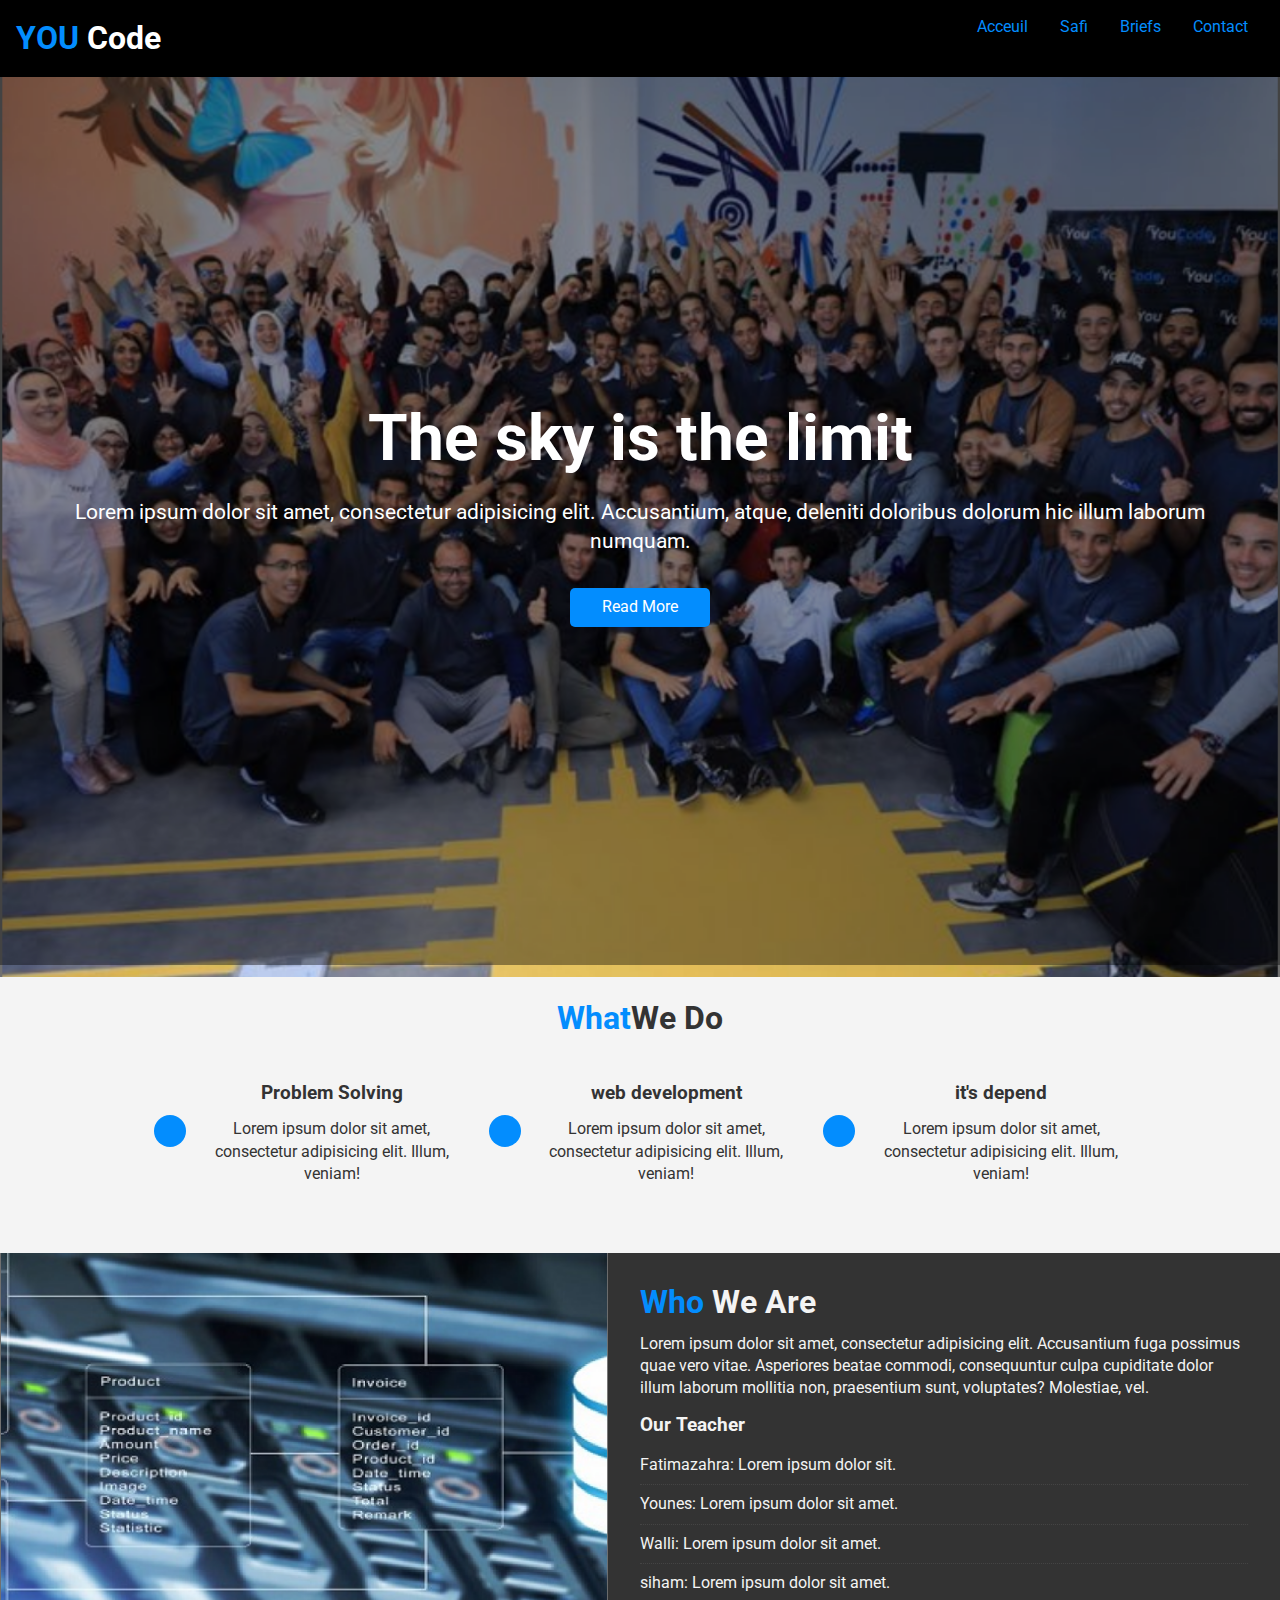
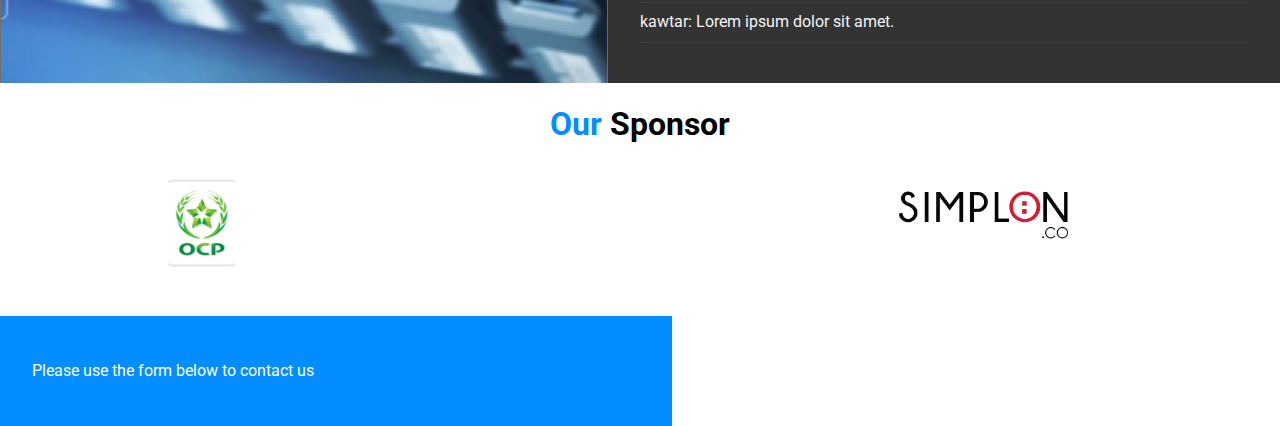
<file: brief2/templates/index.html>
<!DOCTYPE html>
<html lang="en">
  <head>
   <meta charset="UTF-8">
    <meta name="viewport" content="width=device-width, initial-scale=1.0">
    <meta http-equiv="X-UA-Compatible" content="ie=edge">
    <link rel="stylesheet" href="https://use.fontawesome.com/releases/v5.6.1/css/all.css" integrity="sha384-gfdkjb5BdAXd+lj+gudLWI+BXq4IuLW5IT+brZEZsLFm++aCMlF1V92rMkPaX4PP" crossorigin="anonymous">
    <link rel="stylesheet" media="sreen and (max-width: 768px)"
          href="css/mobile.css">
    <link rel="stylesheet" media="screen and (min-width: 1100px)"
          href="css/widescreen.css">
    <link rel="stylesheet" href="css/style1.css">
    <title>Youcode</title>

  </head>
  <body>
    <nav id="navbar">

      <h1 class="logo">
        <span class="text-primary">
            <i class="fas fa-book-open"></i> YOU
        </span>Code
      </h1>

      <ul>
        <li> <a href="#Acceuil">Acceuil</a></li>
        <li> <a href="#Safi">Safi</a></li>
        <li> <a href="#Briefs">Briefs</a></li>
        <li> <a href="#Contact">Contact</a></li>
      </ul>

    </nav>
    <!-- Header: Showcase -->
    <header id="showcase">
      <div class="showcase-content">
        <h1 class="l-heading">
          The sky is the limit
        </h1>
        <p class="lead">
          Lorem ipsum dolor sit amet, consectetur adipisicing
          elit. Accusantium, atque, deleniti doloribus dolorum
          hic illum laborum numquam.
        </p>
        <a href="#Safi" class="btn">Read More</a>
      </div>
    </header>
    <!-- Section: Safi we do -->
      <section id="what" class="bg-light py-1">
        <div class="container">
          <h2 class="m-heading text-center"><span class="text-primary">
            What</span>We Do</h2>

          <div class="items">

            <div class="item">
              <i class="fas fa-university fa-2x"></i>
              <div>
                <h3>Problem Solving</h3>
                <p>Lorem ipsum dolor sit amet, consectetur adipisicing elit.
                  Illum, veniam!</p>
              </div>
            </div>

            <div class="item">
                <i class="fas fa-book-reader fa-2x"></i>
              <div>
                <h3>web development</h3>
                <p>Lorem ipsum dolor sit amet, consectetur adipisicing elit.
                  Illum, veniam!</p>
              </div>
            </div>

            <div class="item">
                <i class="fas fa-pencil-alt fa-2x"></i>
              <div>
                <h3>it's depend</h3>
                <p>Lorem ipsum dolor sit amet, consectetur adipisicing elit.
                  Illum, veniam!</p>
              </div>
            </div>
          </div>
        </div>
      </section>

      <!-- Section: Who We Are -->
      <section id="who">
        <div class="who-img"></div>
        <div class="who-text bg-dark p-2">
          <h2 class="m-heading"><span class="text-primary">Who
          </span>We Are</h2>
          <p>Lorem ipsum dolor sit amet, consectetur adipisicing elit.
            Accusantium fuga possimus quae vero vitae. Asperiores beatae
            commodi, consequuntur culpa cupiditate dolor illum laborum
            mollitia non, praesentium sunt, voluptates? Molestiae, vel.
          </p>
          <h3>Our Teacher</h3>
            <ul class="list">
              <li>Fatimazahra: Lorem ipsum dolor sit.</li>
              <li>Younes: Lorem ipsum dolor sit amet.</li>
              <li>Walli: Lorem ipsum dolor sit amet.</li>
              <li>siham: Lorem ipsum dolor sit amet.</li>
              <li>kawtar: Lorem ipsum dolor sit amet.</li>
            </ul>
        </div>
      </section>

      <section id="clients" class="py-1">
        <div class="container">
          <h2 class="m-heading text-center">
            <span class="text-primary">Our</span>
            Sponsor
          </h2>
          <div class="items p-1">
            <div><img src="./img/ocp.png" alt="Ocp"></div>
            <div><img src="./img/logo-simplon.png" alt="Simplon" ></div>
          </div>
        </div>
      </section>

      <section id="contact">
        <div class="contact-form bg-primary p-2">
          <h2 class="m-heading"></h2>
          <p>Please use the form below to contact us</p>
          <form>
            <div class="form-group"></div>
          </form>

        </div>
        <div class="map">

        </div>
      </section>

  </body>
</html>
</file>
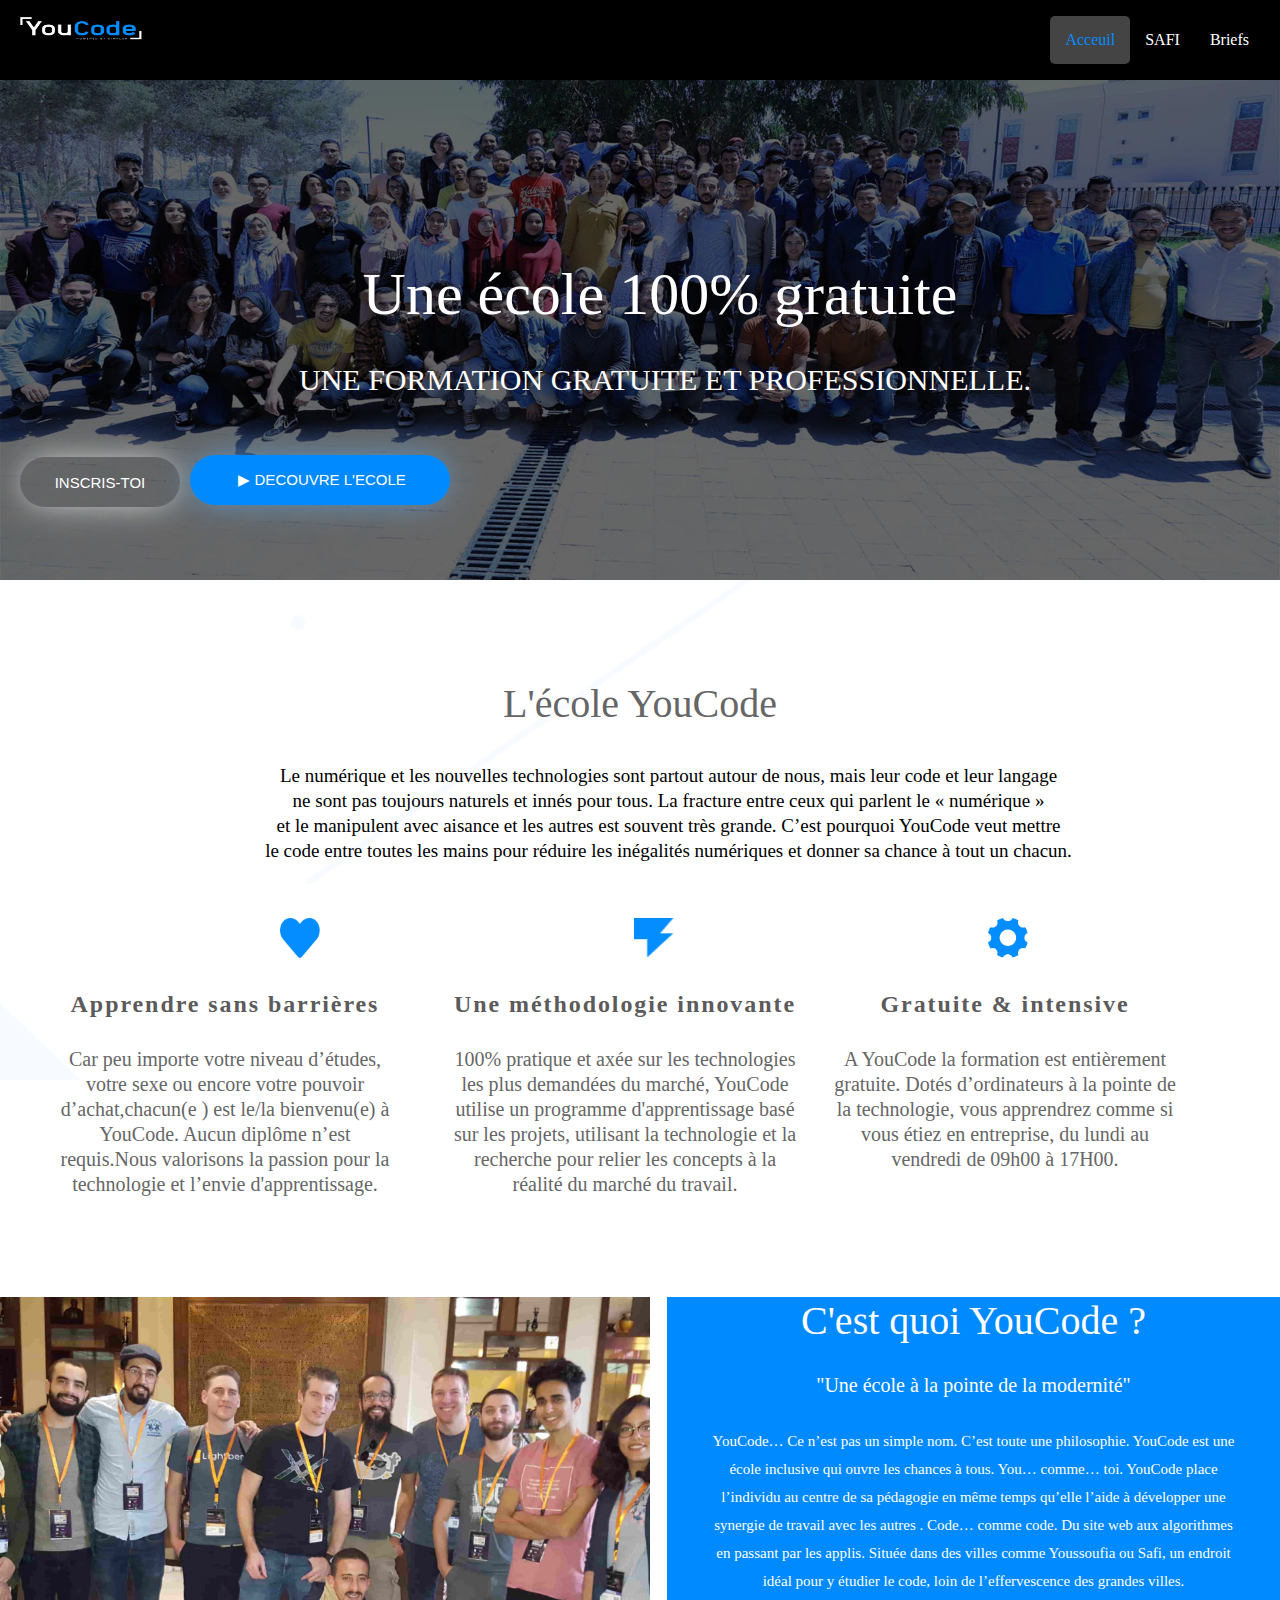
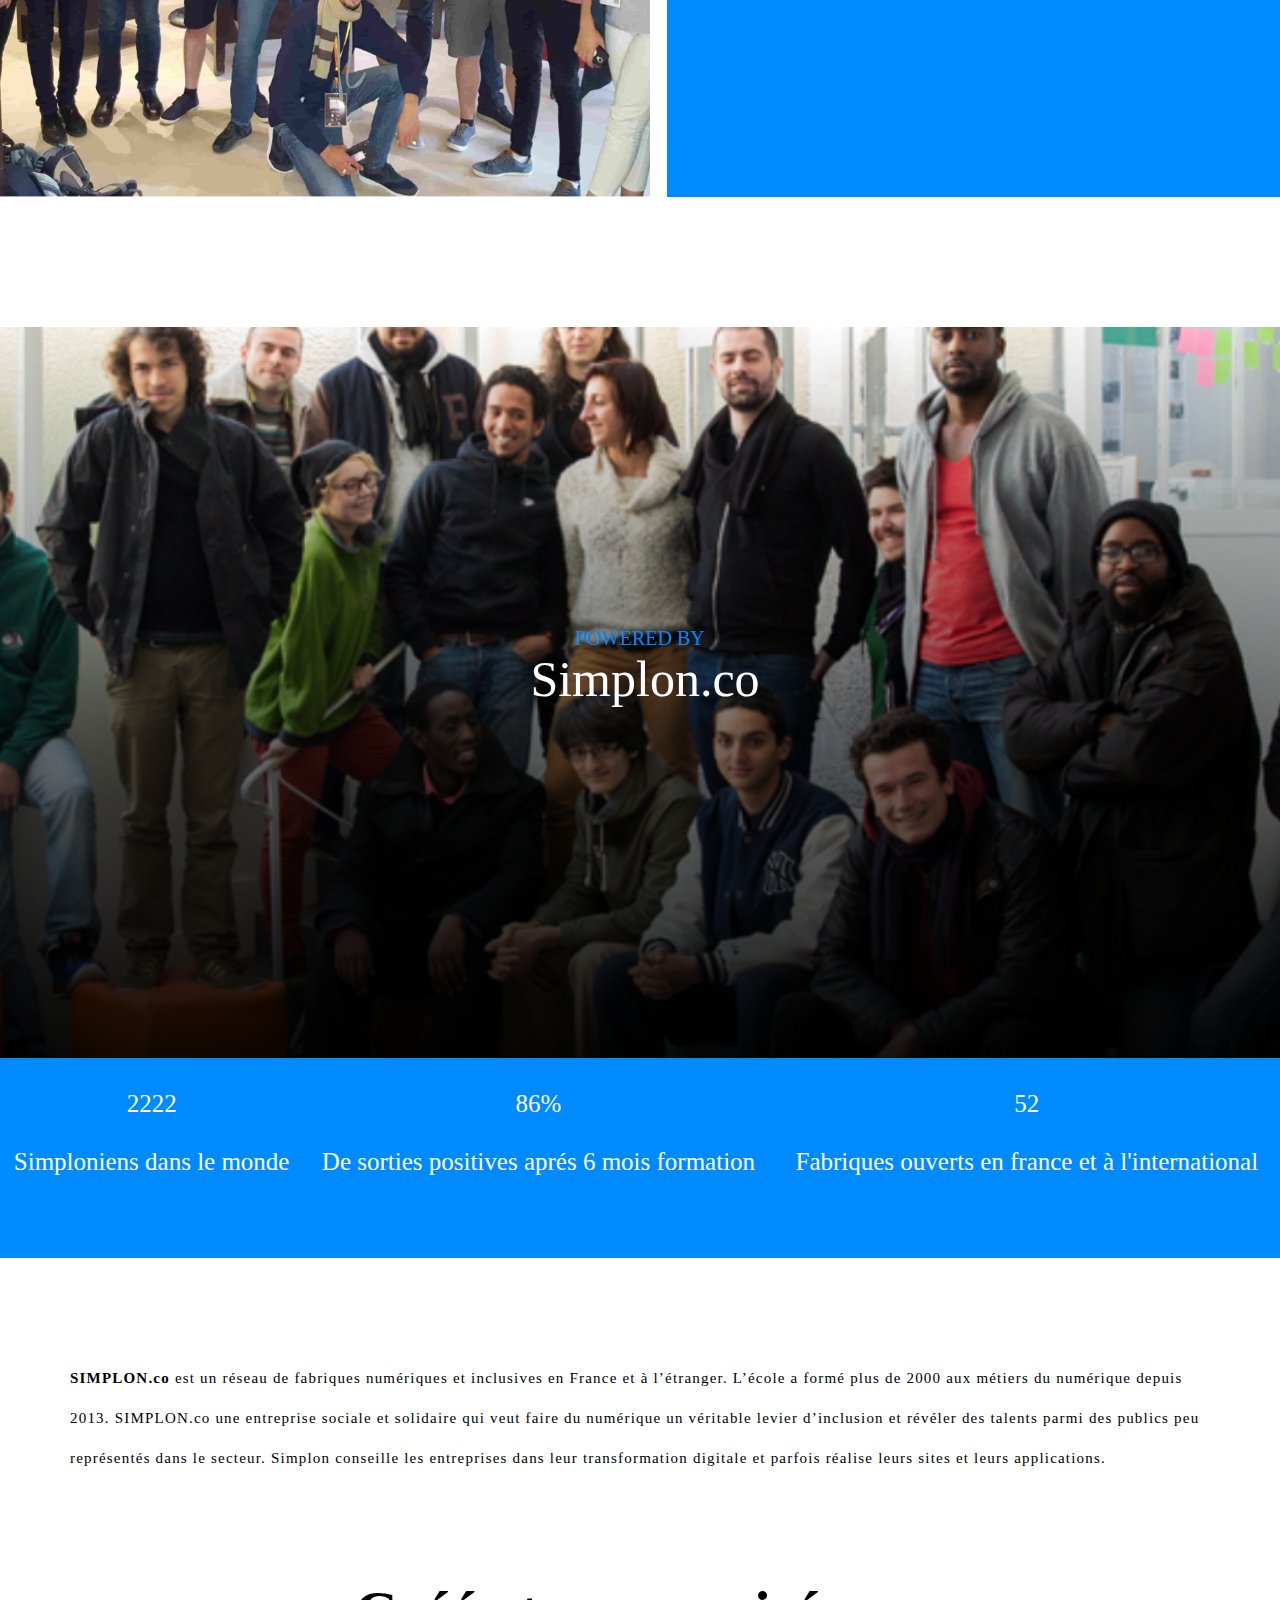
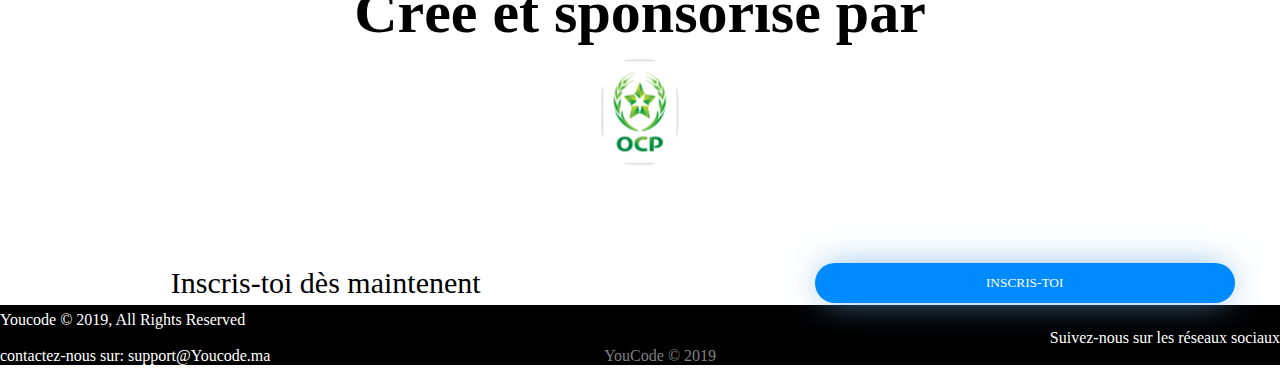
<file: brief2/templates/Acceuil.html>
<!DOCTYPE html>
<html>
    <head>
        <meta charset="UTF-8">
        <link rel="stylesheet" href="https://use.fontawesome.com/releases/v5.6.1/css/all.css" integrity="sha384-gfdkjb5BdAXd+lj+gudLWI+BXq4IuLW5IT+brZEZsLFm++aCMlF1V92rMkPaX4PP" crossorigin="anonymous">
        <link rel="stylesheet" href="style_acc.css">
        <title> Accueil </title>
    </head>
    <body>
        <div class="header"> 
            <!-- Navbar -->
            <nav id="navbar">
              <img src="img/white.png" width="130" height="24">
              <ul>
                <li><a class="current" href="Acceuil.html">Acceuil</a> </li>
                <li><a href="safi.html">SAFI</a> </li>
                <li><a href="briefs.html">Briefs</a> </li>
              </ul>
            </nav>
        <div>
            <p id="para1">Une école 100% gratuite</p>
            <p id="para2">UNE FORMATION GRATUITE ET PROFESSIONNELLE.</p>
        </div>
        <div >
            <input type="Button"  id= "btn1" value="INSCRIS-TOI">
        </div>
        <div>
            <input type="Button"  id="btn2" value=" ▶ DECOUVRE L'ECOLE">
        </div>
        </div>
        <div>
            <p id="titre1">L'école YouCode</p> 
        </div>
        <br><br>
        <pre>
            Le numérique et les nouvelles technologies sont partout autour de nous, mais leur code et leur langage
            ne sont pas toujours naturels et innés pour tous. La fracture entre ceux qui parlent le « numérique »
            et le manipulent avec aisance et les autres est souvent très grande. C’est pourquoi YouCode veut mettre
            le code entre toutes les mains pour réduire les inégalités numériques et donner sa chance à tout un chacun.
        </pre>
        <div class="icons">         
            <img src="icon_coeur.png" alt="icon" height="40px" width="40px" class="icon" >
            <img src="icon_energie.png" alt="icon" height="40px" width="40px" class="icon" >
            <img src="icon_prop.png" alt="icon" height="40px" width="40px">
        </div>

        <div class="parag">
            <div class="parag1"><h4>  Apprendre sans barrières</h4> 
                <p>  Car peu importe votre niveau d’études, votre
                    sexe ou encore votre pouvoir d’achat,chacun(e ) est le/la bienvenu(e) à YouCode. 
                    Aucun diplôme n’est requis.Nous valorisons la passion pour la technologie et l’envie
                    d'apprentissage.
                </p>
            </div>
            <div class="parag2"> <h4>  Une méthodologie innovante</h4> 
                <p>  100% pratique et axée sur les technologies les plus demandées du marché, 
                    YouCode utilise un programme d'apprentissage basé sur les projets, 
                    utilisant la technologie et la recherche pour relier les concepts à la réalité du marché du travail.
                </p>
            </div>
            <div class="parag3"><h4>  Gratuite & intensive</h4> 
               <p>A YouCode la formation est entièrement gratuite. Dotés d’ordinateurs à la pointe de la technologie,
                   vous apprendrez comme si vous étiez en entreprise, du lundi au vendredi de 09h00 à 17H00.
               </p>
            </div>
        </div>
        <div>
            <img src="imgYou.png" alt="back" width="650px" height="500px" class="imageleft">
        </div>
        <div class="paragright">
            <div class="titre1"> C'est quoi YouCode ?</div>
            <div class="titre2"> "Une école à la pointe de la modernité"</div>
            <p class="parag4"> YouCode… Ce n’est pas un simple nom. C’est toute une philosophie. YouCode est une école
                inclusive qui ouvre les chances à tous. You… comme… toi. YouCode place l’individu au centre de sa
                pédagogie en même temps qu’elle l’aide à développer une synergie de travail avec les autres . Code…
                comme code. Du site web aux algorithmes en passant par les applis. Située dans des villes comme
                Youssoufia ou Safi, un endroit idéal pour y étudier le code, loin de l’effervescence des grandes villes.
            </p>
        </div>
        <div class="Partie2">
        </div>
        <div class="pow">
            <p id="simp1" > POWERED BY</p>
            <p id="simp2"> Simplon.co </p>
        </div>
        <div class="blue">
            <table width="100%" >
                <tr>
                    <td id="stat1" > <p   class="paragTab">2222</p> <p class="paragTab">Simploniens dans le monde</p> </td>
                    <td id="stat2"> <p class="paragTab">86%</p> <p class="paragTab"> De sorties positives aprés
                        6 mois formation</p>
                    </td>
                    <td id="stat3"><p class="paragTab">52</p> <p class="paragTab"> Fabriques ouverts en france et à
                        l'international </p>
                    </td>
                </tr>
            </table>
        </div>
        
        <div class="lastparag">
            <b> SIMPLON.co </b>est un réseau de fabriques numériques et inclusives en France et à l’étranger.
            L’école a formé plus de 2000 aux métiers du numérique depuis 2013.
            SIMPLON.co une entreprise sociale et solidaire qui veut faire du numérique un véritable levier d’inclusion
            et révéler des talents parmi des publics peu représentés dans le secteur.
            Simplon conseille les entreprises dans leur transformation digitale et parfois réalise leurs sites et leurs
            applications.
        </div>
        <div class="ocp">
            <p id="ocp1">Créé et sponsorisé par</p>
        </div>
        <div class="imOcp">
            <img src="imgOcp.png" alt="ocp" width="80px" height="110px">
        </div>
        <table class="table3">
            <tr>
                <td class="insc"> Inscris-toi dès maintenent </td>
                <td>
                    <input type="Button" id="btn3" value="INSCRIS-TOI" height="50px" width="700px">
                </td>
            </tr>
        </table>
    <footer>
      <ul class="contact-list">
        <li >Youcode &copy; 2019, All Rights Reserved<br><br>
          contactez-nous sur: support@Youcode.ma</li>
        <li class="greyfont">YouCode © 2019</li>
        <li >Suivez-nous sur les réseaux sociaux<br><br>
          <i class="fab fa-facebook"></i>
          <i class="fab fa-youtube"></i>
          <i class="fab fa-twitter"></i>
          <i class="fab fa-linkedin"></i>
        </li>
      </ul>
    </footer>
    </body>
</html>
</file>
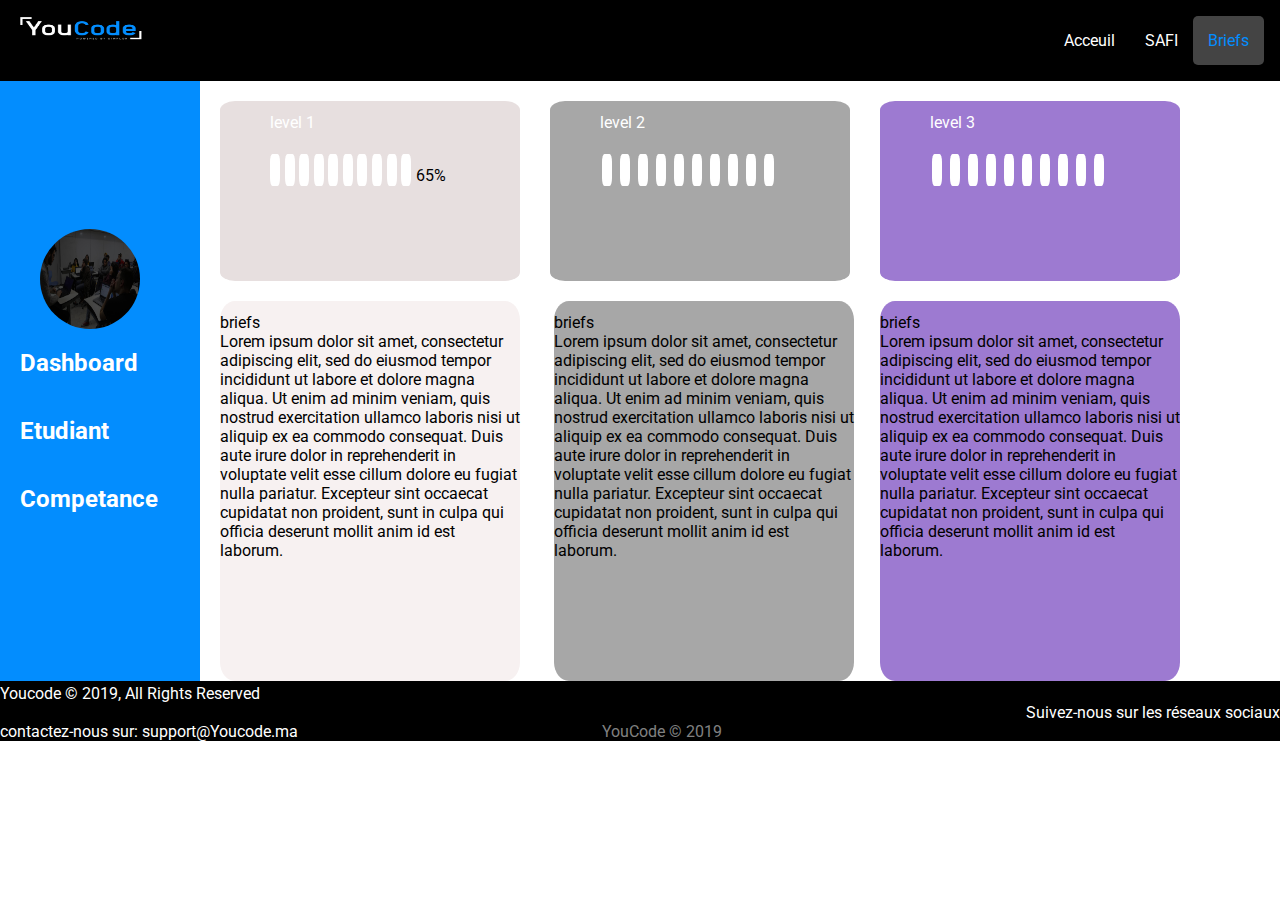
<file: brief2/templates/briefs.html>
<!DOCTYPE html>
<html lang="en">
  <head>
    <meta charset="UTF-8">
    <link rel="stylesheet" href="https://use.fontawesome.com/releases/v5.6.1/css/all.css" integrity="sha384-gfdkjb5BdAXd+lj+gudLWI+BXq4IuLW5IT+brZEZsLFm++aCMlF1V92rMkPaX4PP" crossorigin="anonymous">
    <link rel="stylesheet" href="styleb.css">
    <title>brief</title>
  </head>

  <body>
    <!-- Navbar -->
    <nav id="navbar">
      <img src="img/white.png" width="130" height="24">
      <ul>
        <li><a href="Acceuil.html">Acceuil</a> </li>
        <li><a href="safi.html">SAFI</a> </li>
        <li><a class="current" href="briefs.html">Briefs</a> </li>
      </ul>
    </nav>

    <section style="display:flex;flex-direction:row;">
      <div class="flex-container">
        <div class="image">
          <img src="./img/slide4.jpg"
               width="100" height="100">
        </div>
        <h2>Dashboard</h2>
        <h2>Etudiant</h2>
        <h2>Competance</h2>
      </div>
      <div class="flex-level">
          <div class="item1" style="background-color:#E7DFDF;border-radius: 5%; width: 300px; height: 180px;" >
            <p id="i-lev1">level 1</p>
            <div class="ring">
              <div class="ring1"></div>
              <div class="ring2 ring1"></div>
              <div class="ring3 ring1"></div>
              <div class="ring4 ring1"></div>
              <div class="ring5 ring1"></div>
              <div class="ring6 ring1"></div>
              <div class="ring7 ring1"></div>
              <div class="ring8 ring1"></div>
              <div class="ring9 ring1"></div>
              <div class="ring10 ring1"></div>
              <p>65%</p>
            </div>
          </div>
          <div class="item2" style="background-color:#A7A7A7;border-radius: 5%; width: 300px; height: 180px;" >
            <p id="i-lev2">level 2</p>

            <div class="ring">
              <div class="ring1"></div>
              <div class="ring2 ring1"></div>
              <div class="ring3 ring1"></div>
              <div class="ring4 ring1"></div>
              <div class="ring5 ring1"></div>
              <div class="ring6 ring1"></div>
              <div class="ring7 ring1"></div>
              <div class="ring8 ring1"></div>
              <div class="ring9 ring1"></div>
              <div class="ring10 ring1"></div>
            </div>
          </div>
          <div class="item3" style="background-color:#9D7AD1;border-radius: 5%; width: 300px; height: 180px;" >
            <p id="i-lev3">level 3</p>

            <div class="ring">
              <div class="ring1"></div>
              <div class="ring2 ring1"></div>
              <div class="ring3 ring1"></div>
              <div class="ring4 ring1"></div>
              <div class="ring5 ring1"></div>
              <div class="ring6 ring1"></div>
              <div class="ring7 ring1"></div>
              <div class="ring8 ring1"></div>
              <div class="ring9 ring1"></div>
              <div class="ring10 ring1"></div>

            </div>
          </div>
          <div class="briefs">
            <div class="item4"
                 style="background-color:#F7F1F1;border-radius: 5%; width: 300px; height: 380px;">
              <p>briefs<br>Lorem ipsum dolor sit amet, consectetur adipiscing elit, sed do eiusmod tempor incididunt ut labore et dolore magna aliqua. Ut enim ad minim veniam, quis nostrud exercitation ullamco laboris nisi ut aliquip ex ea commodo consequat. Duis aute irure dolor in reprehenderit in voluptate velit esse cillum dolore eu fugiat nulla pariatur. Excepteur sint occaecat cupidatat non proident, sunt in culpa qui officia deserunt mollit anim id est laborum.</p></div>
            <div class="item5" style="background-color:#A7A7A7;border-radius: 5%; width: 300px; height: 380px;">
              <p>briefs<br>Lorem ipsum dolor sit amet, consectetur adipiscing elit, sed do eiusmod tempor incididunt ut labore et dolore magna aliqua. Ut enim ad minim veniam, quis nostrud exercitation ullamco laboris nisi ut aliquip ex ea commodo consequat. Duis aute irure dolor in reprehenderit in voluptate velit esse cillum dolore eu fugiat nulla pariatur. Excepteur sint occaecat cupidatat non proident, sunt in culpa qui officia deserunt mollit anim id est laborum.</p></div>
            </div>
            <div class="item6" style="background-color:#9D7AD1;border-radius: 5%; width: 300px; height: 380px;">
              <p>briefs<br>Lorem ipsum dolor sit amet, consectetur adipiscing elit, sed do eiusmod tempor incididunt ut labore et dolore magna aliqua. Ut enim ad minim veniam, quis nostrud exercitation ullamco laboris nisi ut aliquip ex ea commodo consequat. Duis aute irure dolor in reprehenderit in voluptate velit esse cillum dolore eu fugiat nulla pariatur. Excepteur sint occaecat cupidatat non proident, sunt in culpa qui officia deserunt mollit anim id est laborum.</p></div>
            </div>
          </div>

      </div>
    </section>

    <footer>
      <ul class="contact-list">
        <li >Youcode &copy; 2019, All Rights Reserved<br><br>
          contactez-nous sur: support@Youcode.ma</li>
        <li class="greyfont">YouCode © 2019</li>
        <li >Suivez-nous sur les réseaux sociaux<br><br>
          <i class="fab fa-facebook"></i>
          <i class="fab fa-youtube"></i>
          <i class="fab fa-twitter"></i>
          <i class="fab fa-linkedin"></i>
        </li>
      </ul>
    </footer>

  </body>
</html>
</file>
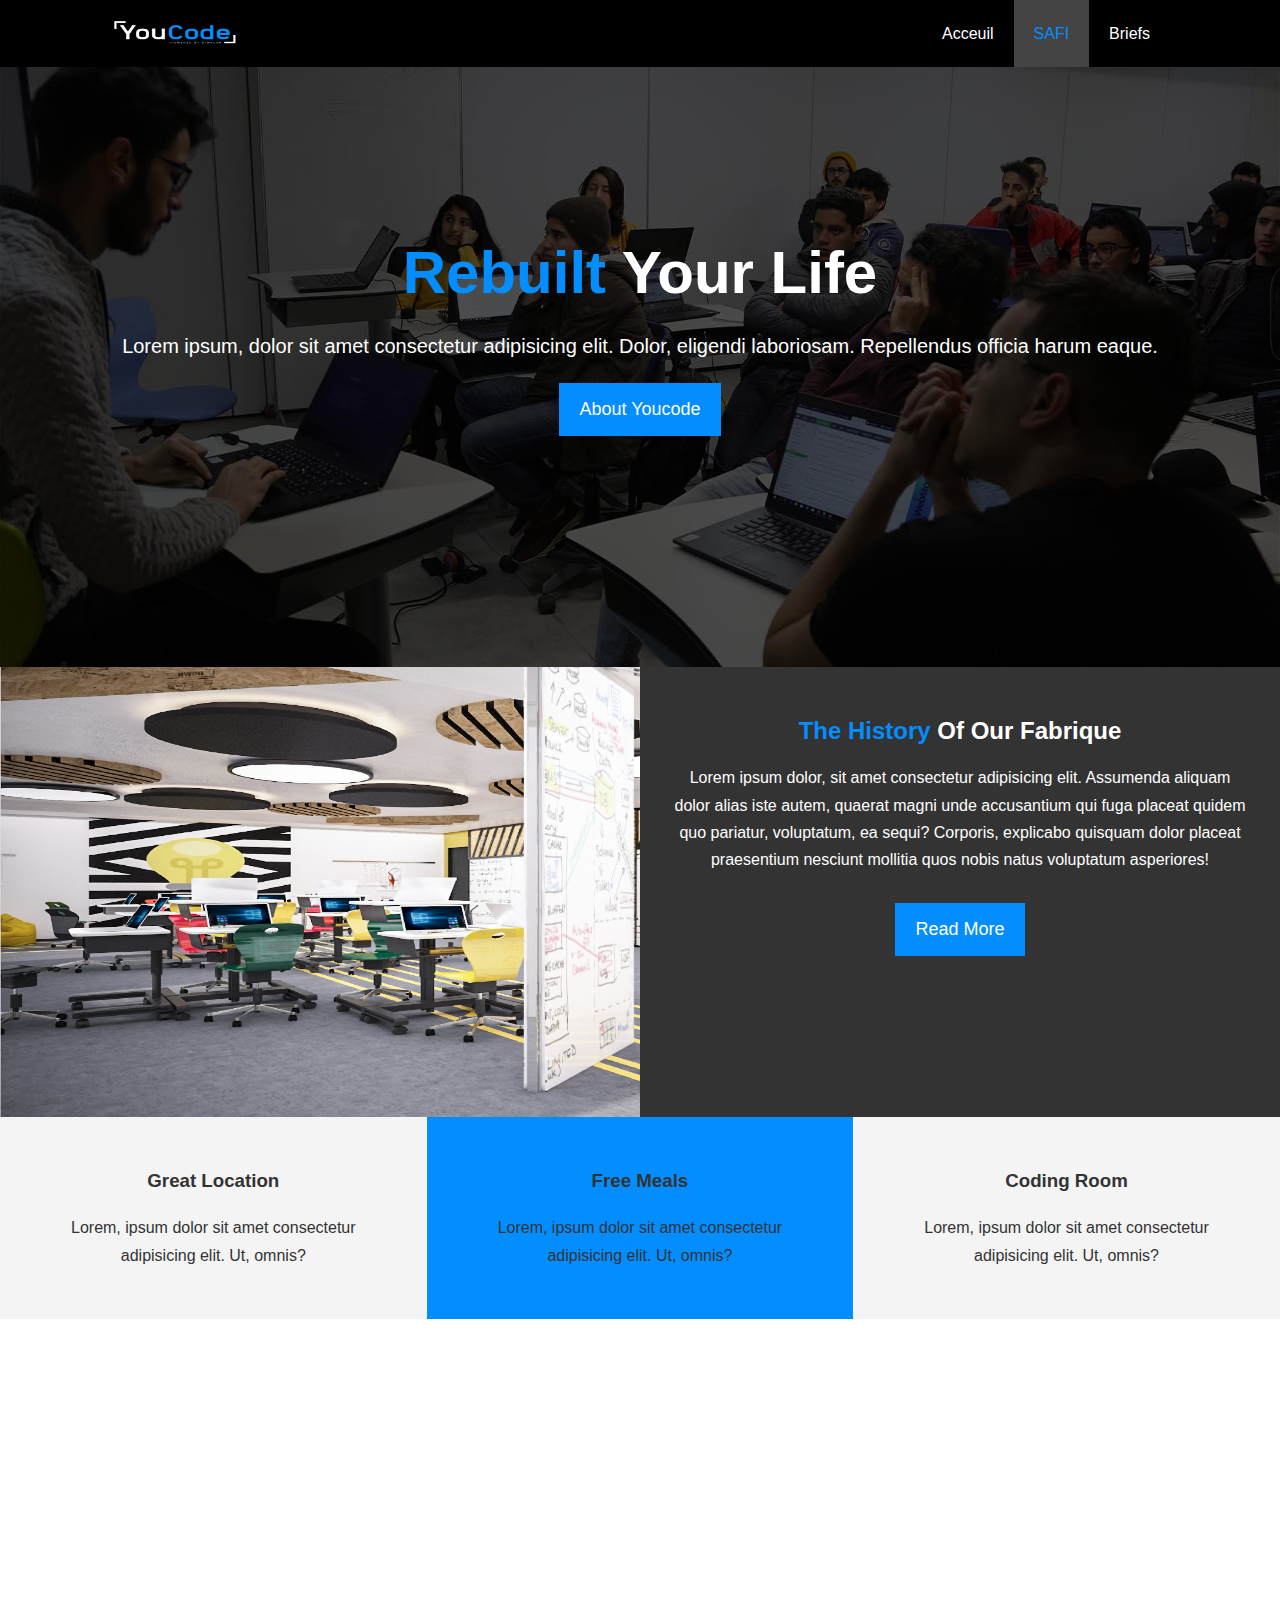
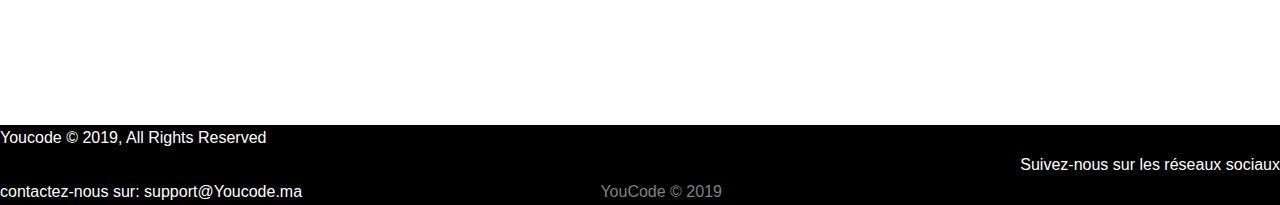
<file: brief2/templates/safi.html>
<!DOCTYPE html>
<html lang="en">
<head>
  <meta charset="UTF-8">
  <meta name="viewport" content="width=device-width, initial-scale=1.0">
  <meta http-equiv="X-UA-Compatible" content="ie=edge">
  <link rel="stylesheet" href="https://use.fontawesome.com/releases/v5.6.1/css/all.css" integrity="sha384-gfdkjb5BdAXd+lj+gudLWI+BXq4IuLW5IT+brZEZsLFm++aCMlF1V92rMkPaX4PP" crossorigin="anonymous">
  <link rel="stylesheet" href="css/style.css">
  <link rel="stylesheet" media="screen and (max-width: 768px)" href="css/mobile.css">
  <title>YouCode SAFI | Welcome</title>
</head>
  <body>
          <header>
              <nav id="navbar">
                  <div class="container">
                      <h1 class="logo">
                          <a href="Acceuil.html"><img src="./img/white.png" width="130" height="24"></a>
                      </h1>
                      <ul>
                          <li><a  href="Acceuil.html">Acceuil</a> </li>
                          <li><a class="current" href="safi.html">SAFI</a> </li>
                          <li><a href="briefs.html">Briefs</a> </li>
                      </ul>
                  </div>
              </nav>

              <div id="showcase">
                  <div class="container">
                      <div class="showcase-content">
                          <h1>
                              <span class="text-primary">Rebuilt
                              </span>Your Life
                          </h1>
                          <p class="lead">Lorem ipsum, dolor sit amet consectetur
                              adipisicing elit. Dolor, eligendi laboriosam.
                              Repellendus officia harum eaque.</p>
                          <a class="btn" href="about.html">About Youcode</a>
                      </div>
                  </div>

              </div>

          </header>

          <section id="home-info" class="bg-dark">

            <div class="info-img"></div>

            <div class="info-content">
                <h2><span class="text-primary">The History</span> Of Our Fabrique</h2>
                <p>
                      Lorem ipsum dolor, sit amet consectetur adipisicing elit. Assumenda
                      aliquam dolor alias iste autem, quaerat magni unde accusantium qui
                      fuga placeat quidem quo pariatur, voluptatum, ea sequi? Corporis,
                      explicabo quisquam dolor placeat praesentium nesciunt mollitia quos
                      nobis natus voluptatum asperiores!
                </p>
                <a href="about.html" class="btn btn-light">Read More</a>
            </div>

        </section>


        <section id="features">

          <div class="box bg-light">
            <i class="fas fa-hotel fa-3x"></i>
            <h3>Great Location</h3>
            <p>Lorem, ipsum dolor sit amet consectetur adipisicing elit. Ut, omnis?</p>
          </div>

          <div class="box bg-primary">
              <i class="fas fa-utensils fa-3x"></i>
              <h3>Free Meals</h3>
              <p>Lorem, ipsum dolor sit amet consectetur adipisicing elit. Ut, omnis?</p>
          </div>

          <div class="box bg-light">
              <i class="fas fa-dumbbell fa-3x"></i>
              <h3>Coding Room</h3>
              <p>Lorem, ipsum dolor sit amet consectetur adipisicing elit. Ut, omnis?</p>
          </div>

        </section>

        <div class="location">
            <p><iframe src="https://www.google.com/maps/embed?pb=!1m18!1m12!1m3!1d3372.704654110454!2d-9.237442685460497!3d32.292917681120834!2m3!1f0!2f0!3f0!3m2!1i1024!2i768!4f13.1!3m3!1m2!1s0xdac211719897669%3A0x6f59fa5bb517f58a!2sYouCode%20Safi!5e0!3m2!1sfr!2sma!4v1575904103153!5m2!1sfr!2sma" width="550" height="180" frameborder="0" style="border:0;" allowfullscreen=""></iframe></p>
        </div>

        <div class="clr"></div>

    <footer>
      <ul class="contact-list">
        <li >Youcode &copy; 2019, All Rights Reserved<br><br>
          contactez-nous sur: support@Youcode.ma</li>
        <li class="greyfont">YouCode © 2019</li>
        <li >Suivez-nous sur les réseaux sociaux<br><br>
          <i class="fab fa-facebook"></i>
          <i class="fab fa-youtube"></i>
          <i class="fab fa-twitter"></i>
          <i class="fab fa-linkedin"></i>
        </li>
      </ul>
    </footer>

  </body>

</html>
</file>
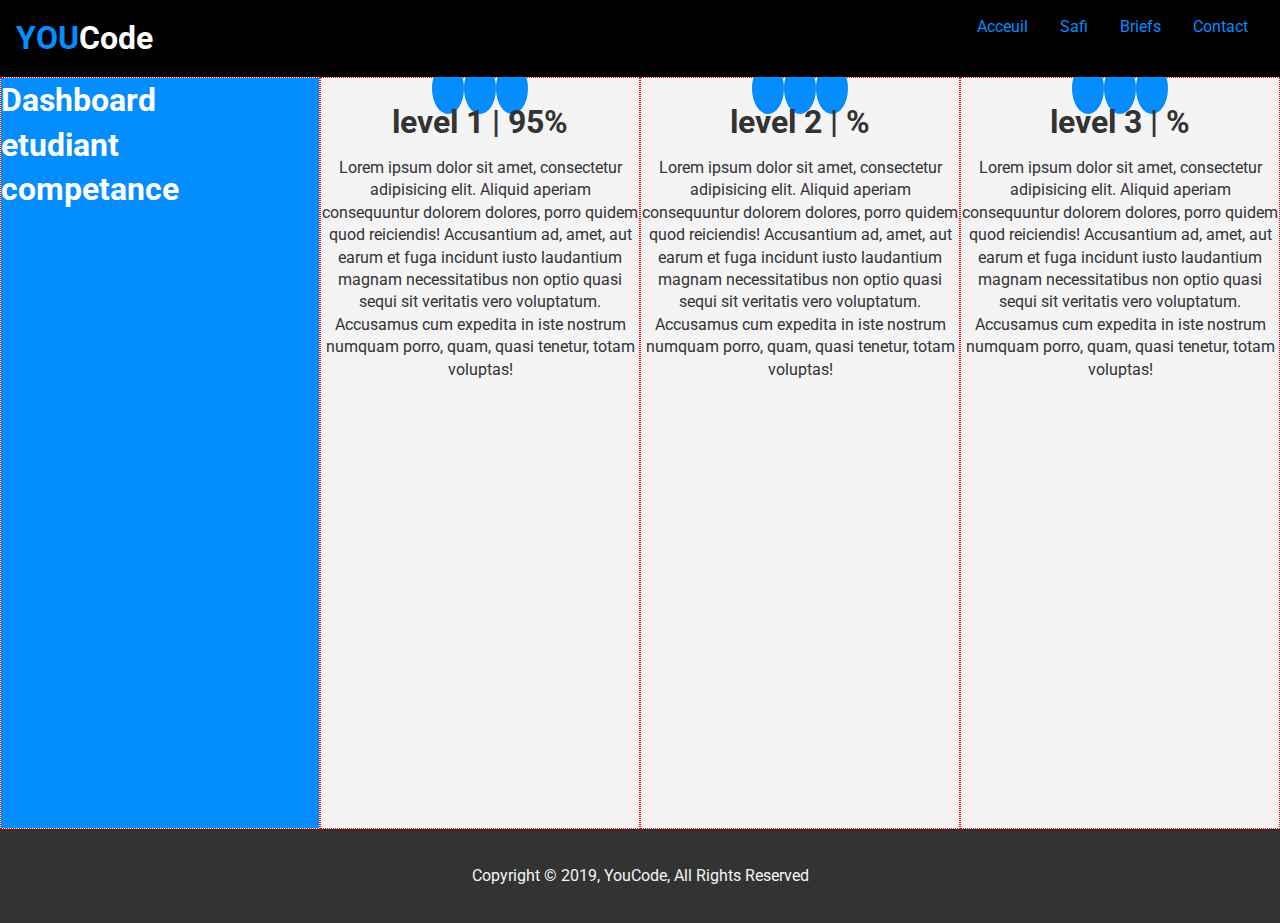
<file: brief3/responsive_home_page/brief.html>
<!DOCTYPE html>
<html lang="en">
  <head>
   <meta charset="UTF-8">
    <meta name="viewport" content="width=device-width, initial-scale=1.0">
    <meta http-equiv="X-UA-Compatible" content="ie=edge">
    <link crossorigin="anonymous" href="https://use.fontawesome.com/releases/v5.6.1/css/all.css"
          integrity="sha384-gfdkjb5BdAXd+lj+gudLWI+BXq4IuLW5IT+brZEZsLFm++aCMlF1V92rMkPaX4PP"
          rel="stylesheet">
    <link rel="stylesheet" href="css/style1.css">
    <link rel="stylesheet" media="screen and (max-width: 768px)"
          href="css/mobile.css">
    <meta name="description" content="Youcode is the best school of code in universe!">
    <title>Youcode</title>
  </head>
  <body id="index">
    <!--NavBar -->
    <nav id="navbar">

      <h1 class="logo">
        <span class="text-primary">
            <i class="fas fa-book-open"></i> YOU</span>Code
      </h1>

      <ul>
        <li> <a class="current" href="index.html">Acceuil</a></li>
        <li> <a href="safi.html">Safi</a></li>
        <li> <a href="briefs.html">Briefs</a></li>
        <li> <a href="#Contact">Contact</a></li>
      </ul>

    </nav>

    <section id="dashboard" class="bg-light">
      <div class="who-img"></div>
      <div class="items">
          <div class="item">
            <div class="content">

              <h1>Dashboard</h1>
              <h1>etudiant</h1>
              <h1>competance</h1>
            </div>
          </div>
          <div class="item">
            <i class="fas fa-star"></i>
            <i class="fas fa-star"></i>
            <i class="fas fa-star"></i>
            <div>
              <h1>level 1 | 95%</h1>
              <p>Lorem ipsum dolor sit amet, consectetur adipisicing
                elit. Aliquid aperiam consequuntur dolorem dolores,
                porro quidem quod reiciendis! Accusantium ad, amet,
                aut earum et fuga incidunt iusto laudantium magnam
                necessitatibus non optio quasi sequi sit veritatis
                vero voluptatum. Accusamus cum expedita in iste
                nostrum numquam porro, quam, quasi tenetur, totam
                voluptas!
              </p>
            </div>
          </div>
          <div class="item">
            <i class="fas fa-star"></i>
            <i class="fas fa-star"></i>
            <i class="fas fa-star"></i>
            <div>
              <h1>level 2 | %</h1>
              <p>Lorem ipsum dolor sit amet, consectetur adipisicing
                elit. Aliquid aperiam consequuntur dolorem dolores,
                porro quidem quod reiciendis! Accusantium ad, amet,
                aut earum et fuga incidunt iusto laudantium magnam
                necessitatibus non optio quasi sequi sit veritatis
                vero voluptatum. Accusamus cum expedita in iste
                nostrum numquam porro, quam, quasi tenetur, totam
                voluptas!
              </p>
            </div>
          </div>
          <div class="item">
            <i class="fas fa-star"></i>
            <i class="fas fa-star"></i>
            <i class="fas fa-star"></i>
            <div>
              <h1>level 3 | %</h1>
              <p>Lorem ipsum dolor sit amet, consectetur adipisicing
                elit. Aliquid aperiam consequuntur dolorem dolores,
                porro quidem quod reiciendis! Accusantium ad, amet,
                aut earum et fuga incidunt iusto laudantium magnam
                necessitatibus non optio quasi sequi sit veritatis
                vero voluptatum. Accusamus cum expedita in iste
                nostrum numquam porro, quam, quasi tenetur, totam
                voluptas!
              </p>
            </div>
          </div>
        </div>


    </section>
     <!-- Footer -->
      <footer id="main-footer" class=" bg-dark text-center py-1">
        <div class="container">
          <p>Copyright &copy; 2019, YouCode, All Rights Reserved</p>
        </div>

      </footer>
  </body>
</html>
</file>
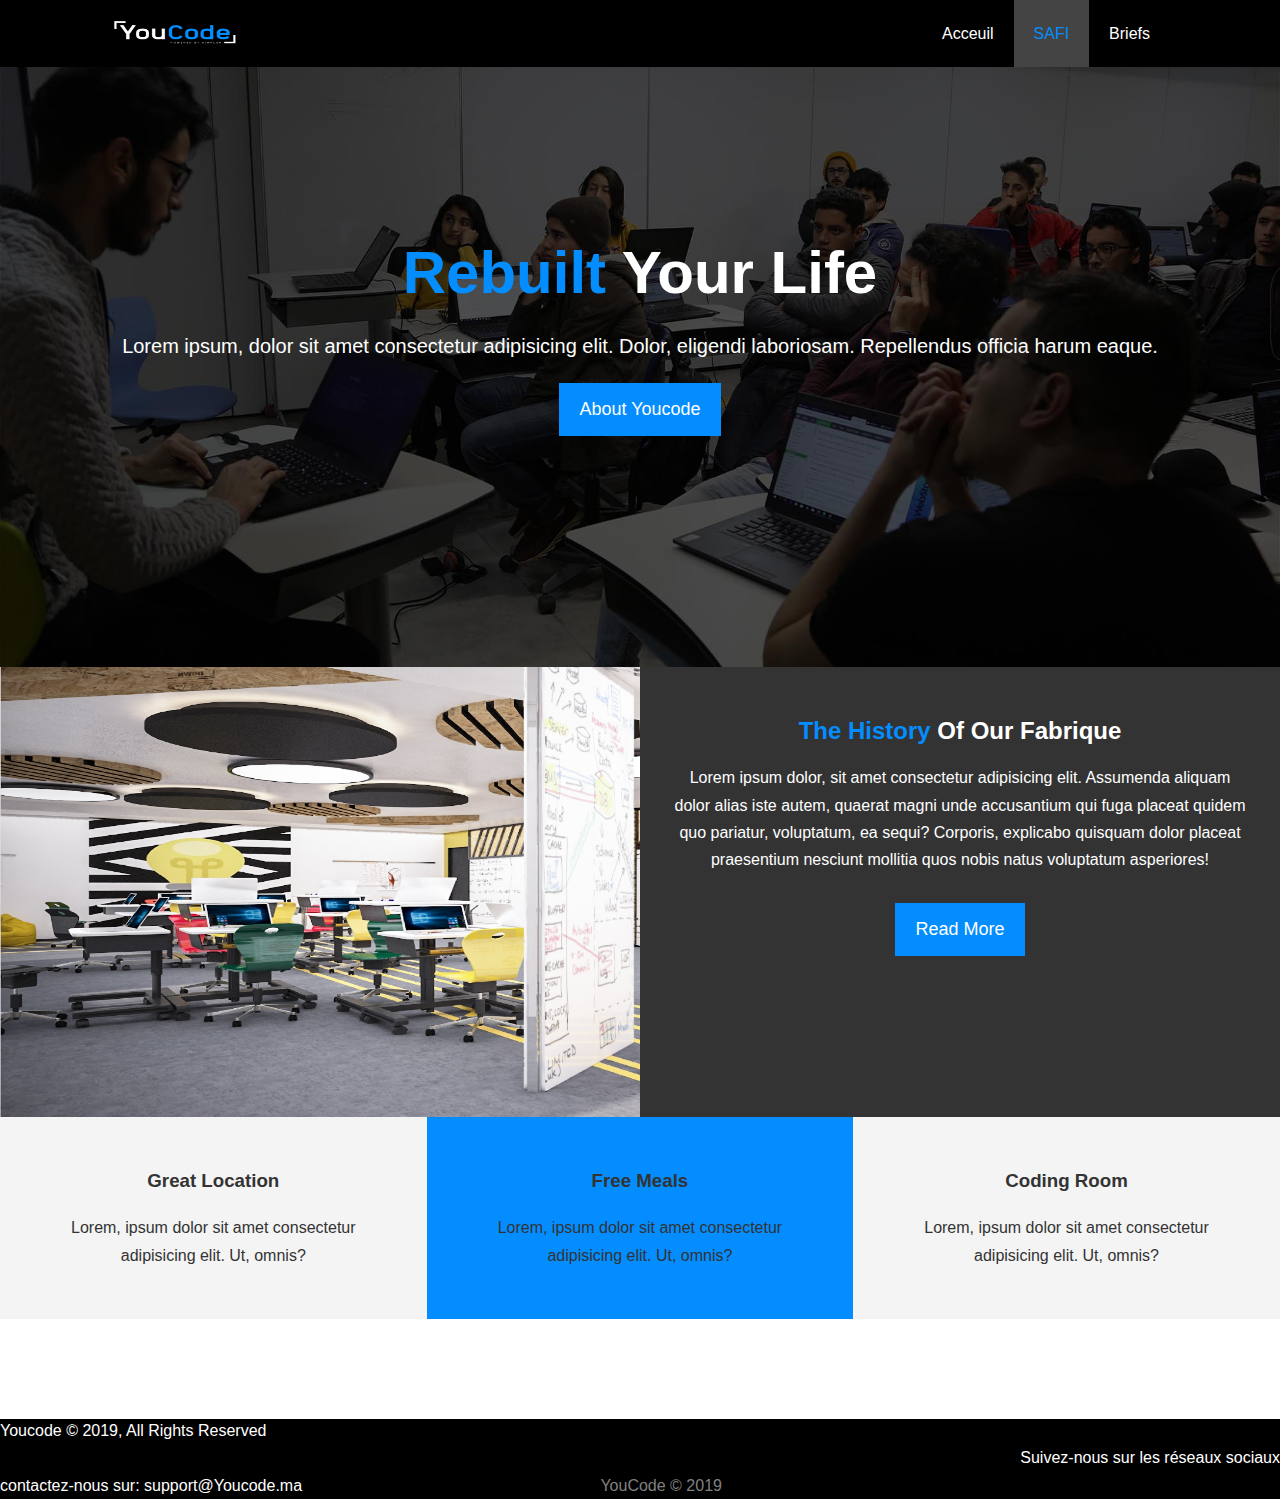
<file: brief3/responsive_home_page/safi.html>
<!DOCTYPE html>
<html lang="en">
<head>
  <meta charset="UTF-8">
  <meta name="viewport" content="width=device-width, initial-scale=1.0">
  <meta http-equiv="X-UA-Compatible" content="ie=edge">
  <link rel="stylesheet" href="https://use.fontawesome.com/releases/v5.6.1/css/all.css" integrity="sha384-gfdkjb5BdAXd+lj+gudLWI+BXq4IuLW5IT+brZEZsLFm++aCMlF1V92rMkPaX4PP" crossorigin="anonymous">
  <link rel="stylesheet" href="css/style.css">
  <link rel="stylesheet" media="screen and (max-width: 768px)" href="css/mobile.css">
  <title>YouCode SAFI | Welcome</title>
</head>
  <body>
          <header>
              <nav id="navbar">
                  <div class="container">
                      <h1 class="logo">
                          <a href="Acceuil.html"><img src="./img/white.png" width="130" height="24"></a>
                      </h1>
                      <ul>
                          <li><a  href="index.html">Acceuil</a> </li>
                          <li><a class="current" href="safi.html">SAFI</a> </li>
                          <li><a href="brief.html">Briefs</a> </li>
                      </ul>
                  </div>
              </nav>

              <div id="showcase">
                  <div class="container">
                      <div class="showcase-content">
                          <h1>
                              <span class="text-primary">Rebuilt
                              </span>Your Life
                          </h1>
                          <p class="lead">Lorem ipsum, dolor sit amet consectetur
                              adipisicing elit. Dolor, eligendi laboriosam.
                              Repellendus officia harum eaque.</p>
                          <a class="btn" href="about.html">About Youcode</a>
                      </div>
                  </div>

              </div>

          </header>

          <section id="home-info" class="bg-dark">

            <div class="info-img"></div>

            <div class="info-content">
                <h2><span class="text-primary">The History</span> Of Our Fabrique</h2>
                <p>
                      Lorem ipsum dolor, sit amet consectetur adipisicing elit. Assumenda
                      aliquam dolor alias iste autem, quaerat magni unde accusantium qui
                      fuga placeat quidem quo pariatur, voluptatum, ea sequi? Corporis,
                      explicabo quisquam dolor placeat praesentium nesciunt mollitia quos
                      nobis natus voluptatum asperiores!
                </p>
                <a href="about.html" class="btn btn-light">Read More</a>
            </div>

        </section>


        <section id="features">

          <div class="box bg-light">
            <i class="fas fa-hotel fa-3x"></i>
            <h3>Great Location</h3>
            <p>Lorem, ipsum dolor sit amet consectetur adipisicing elit. Ut, omnis?</p>
          </div>

          <div class="box bg-primary">
              <i class="fas fa-utensils fa-3x"></i>
              <h3>Free Meals</h3>
              <p>Lorem, ipsum dolor sit amet consectetur adipisicing elit. Ut, omnis?</p>
          </div>

          <div class="box bg-light">
              <i class="fas fa-dumbbell fa-3x"></i>
              <h3>Coding Room</h3>
              <p>Lorem, ipsum dolor sit amet consectetur adipisicing elit. Ut, omnis?</p>
          </div>

        </section>

        <div class="clr"></div>

    <footer>
      <ul class="contact-list">
        <li >Youcode &copy; 2019, All Rights Reserved<br><br>
          contactez-nous sur: support@Youcode.ma</li>
        <li class="greyfont">YouCode © 2019</li>
        <li >Suivez-nous sur les réseaux sociaux<br><br>
          <i class="fab fa-facebook"></i>
          <i class="fab fa-youtube"></i>
          <i class="fab fa-twitter"></i>
          <i class="fab fa-linkedin"></i>
        </li>
      </ul>
    </footer>

  </body>

</html>
</file>
<file: brief2/templates/css/mobile.css>
#navbar .logo {
	float: none;
	text-align: center;
}

#navbar ul, #navbar ul li{
	float: none;
}

#navbar ul li a{
	padding: 5px;
	border-bottom: #444 dotted 1px;
}

/* home info */
#home-info .info-img {
	display: none;
}

#home-info .info-content {
  float: none;
  width: 100%;

}

/* Boxes */
.box {
	float: none;
	width: 100%;
}

.location{
	float: none;
	width: 100%;
}

.contact-list {
	float: none;
	text-align: center;
	padding: 5px;
	border-bottom: #444 dotted 1px;

}
</file>
<file: brief2/templates/css/widescreen.css>
/* Align icon to left */

#what .items .item {
	display: flex;
	text-align: left;
}

/* Icon position */

#what .items .item i {
	margin-right: 1.3rem;
	align-self: center;
	margin-bottom: 0;
}
#contact .map{
	flex: 2;
}
</file>
<file: brief2/templates/style_acc.css>
*{
    margin:0;
    padding: 0;
    box-sizing: border-box;
}
body{
    background-image: url('base.png');
    background-repeat: no-repeat;
    height: auto;
    
}
.header{
    background-image: url(img_profil.png);
    background-position: center;
    background-size: cover;
    width:100%;
    height: 600px;
    margin-top: -20px;
}
#navbar {
  display: flex;
  position: sticky;
  top:0;
  background: #000;
  justify-content: space-between;
  z-index: 1;
  padding: 1rem;
  text-align: center;
}
#navbar ul {
	display: flex;
	align-items: center;
	list-style: none;
}

#navbar ul li a {
	color: #fff;
	padding: 15px;
	display: inline-block;
}

#navbar ul li a:hover,
#navbar ul li a.current {
    background: #444;
    color: #038DFE;
    border-radius: 5px;
}
.menu{
    background-color: rgb(0, 0, 0);
    opacity: 0.9;
    height:70px;
    width: 100%;
    position:fixed;
    top:0;
}
.logo{
    margin-left: 100px;
    padding-top: 10px;
    float: left;
}
.td1{
    padding-right: 80px;
}
#btn{
    font-size: 15px;
    color:white;
    border-radius: 30px;
    height:45px;
    width: 140px;
    border : none;
    background-color: #008AFF;
    box-shadow: 0px 0px 35px -6px rgb(104, 168, 221);
    font: montserrat;
    display: inline;
    
} 
#btn:hover{
    font-size: 15px;
    color:black;
    border-radius: 30px;
    height:45px;
    width: 140px;
    border : none;
    background-color:#FFF;
    box-shadow: 0px 0px 35px -6px rgb(104, 168, 221);
    font: montserrat;
    display: inline;
    
} 
#btn1{ 
    float: left;
    color:white;
    background: none;
    border-radius: 30px;
    margin-top: 60px;
    margin-left: 20px;
    height:50px;
    width: 160px;
    border: none;
    box-shadow: 0px 0px 35px -6px rgb(236, 240, 241);
    font: montserrat;
    font-size: 15px;
    display: inline;
    transition-duration: 0.5s;
}
#btn1:hover{ 
    float: left;
    color:#666666;
    background: white;
    border-radius: 30px;
    margin-top:90px;
    margin-left: 20px;
    height:50px;
    width: 160px;
    border: none;
    box-shadow: 0px 0px 35px -6px rgb(236, 240, 241);
    font: montserrat;
    font-size: 15px;
    display: inline;
}

#btn2{
    font-size: 15px;
    margin-left:10px;
    margin-top: 58px;
    color:white;
    border-radius: 30px;
    height:50px;
    width: 260px;
    border : none;
    background-color: #008AFF;
    box-shadow: 0px 0px 35px -6px rgb(104, 168, 221);
    font: montserrat;
    display: inline;
    transition-duration: 0.5s;
}   
#btn2:hover{
    font-size: 15px;
    margin-left:10px;
    margin-top: 58px;
    color:#666;
    border-radius: 30px;
    height:50px;
    width: 260px;
    border : none;
    background-color: #FFF;
    box-shadow: 0px 0px 35px -6px rgb(104, 168, 221);
    font: montserrat;
    display: inline;
} 
#play{ 
    float : left;
     z-index: 1;
    display: inline;
    margin-left: 60px;
    margin-top : 65px;
}
#para1{
    margin-top: 30px;
    color: white;
    font-size: 60px;
    padding-top:170px;
    margin-left: 40px;
    font-family: Montserrat;
}

#para2{
    color: white;
    font-size: 30px;
    margin-top: 34px;
    margin-left: 50px;
    font-family: Montserrat ;
}
#titre1{
    color: #666666;
    margin-top: 100px;
    font-size: 40px;
    font-family: Montserrat;
    text-align: center;

}

pre{
    font-size: 19px;
    line-height: 25px;
    text-align: center;
    font-family: 'Open Sans', 'sans-serif';
    font-weight: lighter;
    font-weight: 100;
    font-size: bold;
}

.icons{
    margin-left: 280px;
    margin-top: 30px;
}

.icon{
    margin-right: 310px;
}


h4{
font-size: 24px;
letter-spacing: 0.08em;
color: rgb(92, 91, 91);
margin-bottom: 30px;
}

.parag{
    display:flex;
    text-align:center;
 
}

.parag1{
    margin-top:30px;
    margin-left:50px;
    margin-bottom: 30px;   
    width: 350px;
    line-height: 25px;
}

.parag2{
    margin-top:30px;
    margin-left:50px;
    margin-bottom: 30px;
    width: 350px;
    line-height: 25px;
}

.parag3{
    margin-top:30px; 
    margin-bottom: 30px;
    margin-left: 30px;
    width: 350px;
    line-height: 25px;
}

.imageleft{
    margin-top:70px;
    float:left;
}

.paragright{
    margin-top:70px;
    width:613px;
     height:500px;
     float: right;
     background-color: #008AFF;
}

.titre1{
    color: white;
    text-align: center;
    font-size: 40px;
    font-family:Montserrat;
}

.titre2{
    margin-top:30px;
    color: white;
    text-align: center;
    font-size: 20px;
    font-family:Montserrat;
}

.parag4{
    margin-left:40px;
    margin-right:40px;
    margin-top:30px;
    color: white;
    font-size: 15px;
    font-family:Montserrat;
    line-height: 28px;
}

.Partie2{
    margin-top : 700px;
    background-image: linear-gradient( rgba(0,0,0,0), rgba(0,0,0,1)) ,url(imgSimp.png);
    width:100%;
    height:800px;
    background-repeat: no-repeat;
    background-position: center;
    background-size: cover;
}

.pow{
    color: #008AFF;
    font-size: 15px;
    margin-top: -500px;
    font-weight: bold;
}

#simp1{
    color: #008AFF;
    font-size: 20px;
    font-family: Montserrat;
    font-weight: normal;
}
#simp2{
    color: white;
    font-size: 50px;
    //margin-left: -45px;
    font-family:  Montserrat;
    font-weight : normal;
    margin-left: 10px;
}


.blue{
    background-color:#008AFF;
    height: 200px;
    width:100%;
    margin-top: 350px;
}

p{
    text-align: center;
    color: #666666;
    font-size: 20px;
    font-family:  montserrat;
}

.paragTab{
    margin-top:30px;
    color:white;
    text-align: center;
    font-size: 25px;
    font-family: montserrat;
}

.lastparag{
    font-size: 15px;
    margin-left:70px;
    font-family: montserrat;
    margin-top:100px;
    letter-spacing: 0.08em;
    line-height: 40px;
    margin-right: 70px;
}

.ocp{
    margin-top: 100px;  
}
#ocp1{
    color:black;
     text-align:center;
    font-family: montserrat;
    font-weight: bold;
    font-size: 60px;
}

.imOcp{
    text-align: center;
    margin-top: 10px;
}
.table3{
    width:100%;
    text-align:center;
    margin-top:90px;
    font-family:montserrat;
    
}

#btn3{
    color:white;
    font-family:montserrat;
    background-color: #008AFF;
    border-radius: 20px;
    height:40px;
    width: 420px;
    border: none;
    box-shadow: 0px 0px 35px -6px rgb(104, 168, 221);
    margin-right: -120px;

}

#btn3:hover{
    color:black;
    font-family:montserrat;
    background-color: white;
    border-radius: 20px;
    height:40px;
    width: 420px;
    border: none;
    margin-right: -120px;

}

.insc{
    text-align: center;
    font-family: montserrat;
    font-size: 30px;
}

.contact-list {
	display: flex;
	list-style-type: none;
	color: white;
  background-color: black;
  justify-content: space-between;
  align-items: flex-end;
  height: 60px;
  color: #fff;
}

.greyfont {
	color: grey;
}

.table4{
    color: #666666;
    text-align: right;
    width: 100%; 
    font-family: montserrat;
    letter-spacing: 0.08em;
}

.reseaux{
    float:right;
    display: inline;
    text-align:start;
}

.copyright{
    margin-right: -50px;
}
.support{
    color:rgb(41, 122, 230);
}

.contact{
    float:left;
}
.res1{
    float: left;
    padding-left: 20px;
    margin-left: 45px;
}
a {
    text-decoration: none;
    font-family: montserrat;
    color: white;
    
}
a:hover {
    text-decoration: none;
    font-family: montserrat;
    font-weight: bold;
    color:  #008AFF;
    
}
</file>
<file: brief3/responsive_home_page/css/mobile.css>
#navbar .logo {
	float: none;
	text-align: center;
}

#navbar ul, #navbar ul li{
	float: none;
}

#navbar ul li a{
	padding: 5px;
	border-bottom: #444 dotted 1px;
}

/* home info */
#home-info .info-img {
	display: none;
}

#home-info .info-content {
  float: none;
  width: 100%;

}

/* Boxes */
.box {
	float: none;
	width: 100%;
}

.location{
	float: none;
	width: 100%;
}

.contact-list {
	float: none;
	text-align: center;
	padding: 5px;
	border-bottom: #444 dotted 1px;

}

/* mobile screen for index*/
#what .items{
	display: block;
	padding: 1rem;
}
/* Align icon to left */

#what .items .item {
	display: flex;
	text-align: left;
}

/* Icon position */

#what .items .item i {
	margin-right: 1.3rem;
	align-self: center;
	margin-bottom: 0;
}
/*
#dashboard .items .item{
		display: flex;
		flex-direction: column;

	}
*/
/* Smartphone */
@media(max-width: 500px){
	#navbar{
		flex-direction: column;
		align-items: center;
	}
	#navbar .logo{
	margin-bottom: 0.5rem;
	text-align: center;
	}
	#navbar ul {
		padding: 0.5rem;
	}
	#showcase .showcase-content {
		top: 110px;
	}
	#who{
		display: block;
	}
	#who .who-img{
		display: none;
	}
	#contact {
		flex-direction: column;
		height: 800px;
	}

	#dashboard{
		display: flex;
	}

	#dashboard .items{
		flex-direction: column;
	}

	#dashboard .items .item .content{
		text-align: center;
	}
}

@media(max-height: 568px){
	.l-heading{
		font-size: 3rem;

	}
	.lead{
		font-size: 1rem;
	}
}

/* counter */
#subscription .counter{
	display: block;
	padding: 1rem;
}
</file>
<file: brief2/templates/css/style1.css>
@import url('https://fonts.googleapis.com/css?family=Roboto&display=swap');

/* Reset */
* {
    margin: 0;
    padding: 0;
    box-sizing: border-box;
}

body {
	font-family: 'Roboto', sans-serif;
	line-height: 1.4;
}

a {
	text-decoration: none;
}

p{
 margin: 0.75rem 0;
}

/* Utility Classes*/
.container{
	max-width: 1100px;
	margin: auto;
	padding: 0 2rem;
	overflow: hidden;
}
.text-center{
	text-align: center;
}
.text-primary {
	color: #038DFE;
}
.bg-primary{
	background: #038DFE;
	color: #fff;
}
.bg-light{
	background: #f4f4f4;
	color: #333;
}
.bg-dark{
	background: #333;
	color: #f4f4f4;
}

.l-heading {
	font-size: 4rem;
	margin-bottom: 0.75rem;
	line-height: 1.1;
}
.m-heading {
	font-size: 2rem;
	margin-bottom: 0.75rem;
	line-height: 1.1;
}
.lead {
	font-size: 1.3rem;
	margin-bottom: 2rem;
}

.py-1{padding: 1.5rem 0;}
.py-2{padding: 2rem 0;}
.py-3{padding: 3rem 0;}

.p-1{padding: 1.5rem;}
.p-2{padding: 2rem;}
.p-3{padding: 3rem;}

.btn{
	display: inline-block;
	color: #fff;
	background: #038DFE;
	padding: 0.5rem 2rem;
	border: none;
	border-radius: 5px;
}
.btn:hover{
	background: #fff;
	color: #038DFE;
}

.btn-dark{
	background: #7ab436;
}

.list{
	margin: 0.5rem 0;
	list-style: none;
}
.list li {
	padding: 0.5rem 0;
	border-bottom: #444 dotted 1px;
}
/* Navbar */
#navbar{
	display: flex;
	position: sticky;
	top: 0;
	background: #000;
	color: #fff;
	justify-content: space-between;
	z-index: 1;
	padding: 1rem;
}

#navbar ul {
	display: flex;
	align-item: center;
	list-style: none;
}

#navbar ul li a {
	color: #038DFE;
	padding: 0.75rem;
	margin: 0 0.25rem;
}

#navbar ul li a:hover{
	background: #038DFE;
	color: #fff;
	border-radius: 5px;
}

/* Showcase*/
#showcase{
	background:#333 url("../img/3.png")
	 no-repeat center center/cover;
	 height: 100vh;
	 color: #fff;
}

#showcase .showcase-content {
	display: flex;
	flex-direction: column;
	text-align: center;
	justify-content: center;
	align-items: center;
	height: 100%;
	padding: 0 2rem;
	/* Overlay */
	position: absolute;
	top: 65px;
	left: 0;
	right: 0;
	bottom: 0;
	background-color: rgba(0,0,0,0.4);
}

/* Section: Safi We do*/
#what .items{
	display: flex;
	padding: 1rem;
}
#what .items .item {
	flex: 1;
	text-align: center;
	padding: 1rem;
}
#what .items .item i {
	background: #038DFE;
	padding: 1rem;
	border-radius: 50%;
	margin-bottom: 1rem;
}

/* Section: Who we are */
#who{
	display: flex;
}

#who div{
	flex: 1;
}

#who .who-img{
	background: url('../img/analyse.png') no-repeat center center/cover;
}

/* Section Clients */
#clients .items{
	display: flex;
	justify-content: space-between;
}
#clients .items img{
	display: block;
	margin: auto;
	width: 60%;
}

/* Section Contact */
#contact{
	display: flex;
}
#contact .map, #contact .contact-form {
	flex: 1;
}

#contact .contact-form .form-group {
	margin: 0.75rem;
}
#contact .contact-form label {
	display: block;
}

#contact .contact-form input,
#contact .contact-form textarea {
	width: 100%;
	padding: 0.5rem;
}

/* countdown
#subscription{
	display: flex;
	justify-content: center;
	height: 60vh;
	font-size: 3rem;
	background: url(../img/1.png)
	no-repeat center center/cover;
	align-items: center;
}
*/
#subscription .counter{
	display : flex;
	padding: 1rem;
}
#subscription .countd{
	flex: 1;
	text-align: center;
	padding: 1rem;
}
#subscription .countd h3{
	background: #038DFE;
	padding: 0.7rem;
	border-radius: 10px;
	margin-bottom: 2rem;
}
</file>
<file: brief2/templates/styleb.css>
@import url('https://fonts.googleapis.com/css?family=Roboto&display=swap');

/* Reset */
* {
    margin: 0;
    padding: 0;
    box-sizing: border-box;
}
/* main */
body {
	font-family: 'Roboto', sans-serif;
}

a {
	text-decoration: none;
}

h2 {
	display: flex;
	padding: 20px;
}
p{
 margin: 0.75rem 0;
}
/* utility Classes */

/* Navbar */
#navbar {
  display: flex;
  position: sticky;
  top:0;
  background: #000;
  justify-content: space-between;
  z-index: 1;
  padding: 1rem;
  text-align: center;
}

#navbar ul {
	display: flex;
	align-items: center;
	list-style: none;
}

#navbar ul li a {
	color: #fff;
	padding: 15px;
	display: inline-block;
}

#navbar ul li a:hover,
#navbar ul li a.current {
    background: #444;
    color: #038DFE;
    border-radius: 5px;
}

.image img {
	display: flex;
	border-radius: 50%;
	margin-left: 40px;
}

.flex-container {
	display: flex;
	flex-direction: column;
	color: #fff;
	justify-content: center;
	position: sticky;
	top: 0;
  width: 200px;
  height: 600px;
  background: #038DFE;
}

.flex-level {
  display: flex;
  flex-wrap: wrap;
	justify-content: space-between;
  width: 1000px;
  height: 200px;
	padding: 20px;
	border-radius: 50%;
}


#i-lev1 {
	color: #fff;
	margin-left: 50px;

}

#i-lev2 {
	color: #fff;
	margin-left: 50px;

}

#i-lev3 {
	color: #fff;
	margin-left: 50px;
}

{}

.ring{
	display: flex;
	padding-top: 10px;
	width: 60%;
	margin-left: 48px;
	justify-content: space-around;

}
.ring1 {
	height: 32px;
	width: 10px;
	border-radius: 25%;
	background: #fff;
}

.briefs{
  display: flex;
  justify-content: center;
  width: 1000px;
  height: 200px;
	padding: 20px;
	border-radius: 50%;
}

.item4{
	display: flex;
	position: relative;
	left: -180px;
	margin-left: 50px;
}
.item5{
	display: flex;
	position: relative;
	left: -196px;
	margin-left: 50px;
}
.item6{
	display: flex;
	position: relative;
	left: 660px;
	top: -180px;

}

.contact-list {
	display: flex;
	list-style-type: none;
	color: white;
  background-color: black;
  justify-content: space-between;
  align-items: flex-end;
  height: 60px;
  color: #fff;
}

.greyfont {
	color: grey;
}
</file>
<file: brief2/templates/css/style.css>
/* Reset */
* {
    margin: 0;
    padding: 0;
    box-sizing: border-box;
}

/* Main style */
html,body {
    font-family: 'Segoe UI', Tahoma, Geneva,
                  Verdana, sans-serif;
    line-height: 1.7em;
}

a {
    color: #333;
    text-decoration: none;
}

h1, h2, h3 {
    padding-bottom: 20px;
}

/* Utilities */
.container {
    margin: auto;
    max-width: 1100px;
    overflow: auto;
    padding: 0 20px;
}
.text-primary{
    color: #038DFE;
}
.lead {
    font-size: 20px;
}
.btn {
    display: inline-block;
    font-size: 18px;
    color: #fff;
    background: #038DFE;
    padding: 13px 20px;
    border: none;
    cursor: pointer;
}

.btn:hover {
    background: #fff;
    color: #333;
}

.btn-light {
    background:#038DFE;
    color: #fff;
}

.bg-dark {
    background: #333;
    color: #fff;
}

.bg-light {
    background: #f4f4f4;
    color: #333;
}

.bg-primary {
    background: #038DFE;
    color: #333;
}
.clr {
    clear: both;
}

/* navbar */
#navbar {
    background: #000000;
    color: #fff;
    overflow: auto;
}

#navbar a {
    color: #fff;
}

#navbar .logo {
   float: left;
   padding-top: 20px;
}

#navbar ul {
    list-style: none;
    float: right;
}

#navbar ul li {
    float: left;
}

#navbar ul li a {
    display: block;
    padding: 20px;
    text-align: center;
}

#navbar ul li a:hover,
#navbar ul li a.current {
    background: #444;
    color: #038DFE;
}

/* showcase */
#showcase {
    background: url('../img/slide4.jpg') no-repeat
    center center/cover;
    height: 600px;
}

#showcase .showcase-content {
    color: #fff;
    text-align: center;
    padding-top: 170px;
}
#showcase .showcase-content h1{
 font-size: 60px;
 line-height: 1.2em;
}
#showcase .showcase-content p{
    padding-bottom: 20px;
    line-height: 1.7em;

}

/* Home Info */
#home-info {
    height: 450px;
}

#home-info .info-img {
  float: left;
  width: 50%;
  background: url('../img/Youcodeimg1.png') no-repeat;
  min-height: 100%;
  background-size: cover;
}

#home-info .info-content {
  float: right;
  width: 50%;
  height: 100%;
  text-align: center;
  padding: 50px 30px;
  overflow: hidden;
}

#home-info .info-content p {
  padding-bottom: 30px;
}

.box {
    float: left;
    width: 33.329%;
    padding: 50px;
    text-align: center;
}

.box i {
    margin-bottom: 10px;

}

.location {
	margin-top: 320px;
	text-align:center;
}

.wrapper {

  margin:
}


footer {
  background: #000;
  height: 50px;
  margin-top: 100px;
}
aside {
  background: #470886;
  height: 500px;
	width: 200px;
	float: left;
}
article {
  background: #fff;
  height: 500px;
  width: 600px;
  float: left;
	padding: 20px;
}


.item{
	background: #f4f4f4;
	border: #ccc solid;
	padding: 1rem;
  text-align: center;
}

.contact-list {
	display: flex;
	list-style-type: none;
	color: white;
  background-color: black;
  justify-content: space-between;
  align-items: flex-end;
  height: 80px;
  color: #fff;
}

.greyfont {
	color: grey;
}
</file>
<file: brief3/responsive_home_page/css/style1.css>
/* 1 fonts-google.com */
@import url('https://fonts.googleapis.com/css?family=Roboto&display=swap');

/* 2 Reset */
* {
    margin: 0;
    padding: 0;
    box-sizing: border-box;
}

body {
	font-family: 'Roboto', sans-serif;
	line-height: 1.4;
}

a {
	/* 3 remove the underline from the links */
	text-decoration: none;
}

p{
	/* 4 adding a margin back to top and bottom
	 -- left and right, because reset takes margin
	  and padding*/
 margin: 0.75rem 0;
}

/* 11.1 Utility Classes*/
/* this gonna stick in the middle no matter what*/
.container{
	/* restricted to a certain width*/
	max-width: 1100px;
	/* to make sure that it's aligns in the middle */
	margin: auto;
	padding: 0 2rem;
	overflow: hidden;
}
/* align text to center*/
.text-center{
	text-align: center;
}
/* 5 color the span with blue */
.text-primary {
	color: #038DFE;
}
.bg-primary{
	background: #038DFE;
	color: #fff;
}
.bg-light{
	background: #f4f4f4;
	color: #333;
}
.bg-dark{
	background: #333;
	color: #f4f4f4;
}
/* 10.11 class of l-heading*/
.l-heading {
	font-size: 4rem;
	margin-bottom: 0.75rem;
	line-height: 1.1;
}
.m-heading {
	font-size: 2rem;
	margin-bottom: 0.75rem;
	line-height: 1.1;
}
/* 10.12 class of lead*/
.lead {
	font-size: 1.3rem;
	margin-bottom: 2rem;
}

.py-1{padding: 1.5rem 0;}
.py-2{padding: 2rem 0;}
.py-3{padding: 3rem 0;}

.p-1{padding: 1.5rem;}
.p-2{padding: 2rem;}
.p-3{padding: 3rem;}
/*10.13*/
.btn{
	display: inline-block;
	color: #fff;
	background: #038DFE;
	padding: 0.5rem 2rem;
	border: none;
	border-radius: 5px;
}
/*10.14*/
.btn:hover{
	background: #fff;
	color: #038DFE;
}

.btn-dark{
	background: #7ab436;
}

.list{
	margin: 0.5rem 0;
	list-style: none;
}
.list li {
	padding: 0.5rem 0;
	border-bottom: #444 dotted 1px;
}
/* 6 Navbar */
#navbar{
	/* 6.3 when using flex the two h1 and ul child
	 are floated horizontally*/
	display: flex;
	/* 6.2 the navbar will stick on the top
	 above the showcase when scrolling */
	position: sticky;
	top: 0;
	/* 6.1 background color black of the navbar */
	background: #000;
	color: #fff;
	/* 6.4 make space between both flex h1 and ul so
	they get pushed over to the side*/
	justify-content: space-between;
	/* 6.5 z-index:1 is the higher number closer to screen
	  to user on top of everything when we scroll down
	  unless if we set z-index:2 or higher this should
    go over everything else*/
	z-index: 1;
	/* 6.6 1rem(root of html) is 16px*/
	padding: 1rem;
}
/* 7 unordered list child */
#navbar ul {
	/* 7.1 we want also the ul going to be flex because
	 we want to align it horizontally */
	display: flex;
	/* 7.2 put the h2(logo) and ul at the same level  */
	align-item: center;
	/* 7.3 let's take away the bullet points */
	list-style: none;
}
/* 8 dealing with the links */
#navbar ul li a {
	/* 8.1 give the links the color of blue*/
	color: #038DFE;
	/* 8.2 separate the links giving the padding 0.75*16 */
	padding: 0.75rem;
	/* 8.3 adding a margin of 0.25 on the left and right */
	margin: 0 0.25rem;
}
/* 9 hover it with a blue box around */
#navbar ul li a:hover{
	/* 9.1 blue box */
	background: #038DFE;
	/* 9.2 white color of the links*/
	color: #fff;
	/* 9.3 make the corners be a little rounded*/
	border-radius: 5px;
}

/* 10 Showcase*/
#showcase{
	/* 10.1 ../ we want to go out because we are in css folder
	 so we need to navigate out of it and then into the img folder.
	 cover the entire area of just the content */
	background:#333 url("../img/3.png")
	 no-repeat center center/cover;
	 /*10.2 vh(viewport height): we don't want just cover the content
	 but cover the whole area */
	 height: 100vh;
	 /*10.3 make the color of everything inside the showcase white*/
	 color: #fff;
}
/* showcase content*/
#showcase .showcase-content {
	display: flex;
	/*10.4 flex:row is by default which is horizontal, but
	we want to make it vertical (column) */
	flex-direction: column;
	/*10.5 we want to align the items center both vertical and
	 horizontal so we gonna use justify content text align and
	 align items*/
	text-align: center;
	justify-content: center;
	align-items: center;
	/* 10.6 when apply align-items to center i notice that it didn't
	center it vertically, the reason of that is there's no height
	 on the showcase-content, there is a height on the showcase
	 so we add a height 100% of the viewport height of the showcase */
	height: 100%;
	/* 10.7 2rem on the left and right*/
	padding: 0 2rem;
	/* Overlay */
	/* 10.8 position:absolute to cover the entire showcase content*/
	position: absolute;
	/*10.9 begin just after the navbar,
	and have 65px the exact pixel of the menu */
	top: 65px;
	left: 0;
	right: 0;
	bottom: 0;
	/*10.10 rgba(red, green, blue, alpha) alpha is the transparency */
	background-color: rgba(0,0,0,0.4);
}

/*11 Section: Safi What We do*/
#what .items{
	display: flex;
	padding: 1rem;
}
#what .items .item {
	flex: 1;
	text-align: center;
	padding: 1rem;
}
#what .items .item i {
	background: #038DFE;
	padding: 1rem;
	border-radius: 50%;
	margin-bottom: 1rem;
}

/* Section: Who we are */
#who{
	display: flex;
}

#who div{
	flex: 1;
}

#who .who-img{
	background: url('../img/analyse.png') no-repeat center center/cover;
}

/* Section Clients */
#clients .items{
	display: flex;
	justify-content: space-around;
}
#clients .items img{
	/* block to be able to add width to it*/
	display: block;
	/* auto to set it right in the center*/
	margin: auto;
	/* 60% of it's container*/
	width: 60%;
}

/* Section Contact */
#contact{
	display: flex;
}
#contact .map, #contact .contact-form {
	flex: 1;
}

#contact .contact-form .form-group {
	margin: 0.75rem;
}
#contact .contact-form label {
	display: block;
}

#contact .contact-form input,
#contact .contact-form textarea {
	width: 100%;
	padding: 0.5rem;
}

#subscription .counter{
	display : flex;
	padding: 1rem;
}
#subscription .countd{
	flex: 1;
	text-align: center;
	padding: 1rem;
}
#subscription .countd h3{
	background: #038DFE;
	padding: 0.7rem;
	border-radius: 10px;
	margin-bottom: 2rem;
}

#dashboard .items{
	display: flex;
}

#dashboard .items .item {
	flex: 1;
	text-align: center;
	border: 1px dotted red;
}

#dashboard .items .item .content{
	background-color: #038DFE;
  color:white;
  height: 750px;
  text-align: left;

}


#dashboard .items .item i {
	background: #038DFE;
	padding: 1rem;
	border-radius: 50%;
	margin-bottom: 1rem;
	margin-top: 5rem;

}
</file>
<file: brief3/responsive_home_page/css/style.css>
/* Reset */
* {
    margin: 0;
    padding: 0;
    box-sizing: border-box;
}

/* Main style */
html,body {
    font-family: 'Segoe UI', Tahoma, Geneva,
                  Verdana, sans-serif;
    line-height: 1.7em;
}

a {
    color: #333;
    text-decoration: none;
}

h1, h2, h3 {
    padding-bottom: 20px;
}

/* Utilities */
.container {
    margin: auto;
    max-width: 1100px;
    overflow: auto;
    padding: 0 20px;
}
.text-primary{
    color: #038DFE;
}
.lead {
    font-size: 20px;
}
.btn {
    display: inline-block;
    font-size: 18px;
    color: #fff;
    background: #038DFE;
    padding: 13px 20px;
    border: none;
    cursor: pointer;
}

.btn:hover {
    background: #fff;
    color: #333;
}

.btn-light {
    background:#038DFE;
    color: #fff;
}

.bg-dark {
    background: #333;
    color: #fff;
}

.bg-light {
    background: #f4f4f4;
    color: #333;
}

.bg-primary {
    background: #038DFE;
    color: #333;
}
.clr {
    clear: both;
}

/* navbar */
#navbar {
    background: #000000;
    color: #fff;
    overflow: auto;
}

#navbar a {
    color: #fff;
}

#navbar .logo {
   float: left;
   padding-top: 20px;
}

#navbar ul {
    list-style: none;
    float: right;
}

#navbar ul li {
    float: left;
}

#navbar ul li a {
    display: block;
    padding: 20px;
    text-align: center;
}

#navbar ul li a:hover,
#navbar ul li a.current {
    background: #444;
    color: #038DFE;
}

/* showcase */
#showcase {
    background: url('../img/slide4.jpg') no-repeat
    center center/cover;
    height: 600px;
}

#showcase .showcase-content {
    color: #fff;
    text-align: center;
    padding-top: 170px;
}
#showcase .showcase-content h1{
 font-size: 60px;
 line-height: 1.2em;
}
#showcase .showcase-content p{
    padding-bottom: 20px;
    line-height: 1.7em;

}

/* Home Info */
#home-info {
    height: 450px;
}

#home-info .info-img {
  float: left;
  width: 50%;
  background: url('../img/Youcodeimg1.png') no-repeat;
  min-height: 100%;
  background-size: cover;
}

#home-info .info-content {
  float: right;
  width: 50%;
  height: 100%;
  text-align: center;
  padding: 50px 30px;
  overflow: hidden;
}

#home-info .info-content p {
  padding-bottom: 30px;
}

.box {
    float: left;
    width: 33.329%;
    padding: 50px;
    text-align: center;
}

.box i {
    margin-bottom: 10px;

}

.location {
	margin-top: 320px;
	text-align:center;
}

.wrapper {

  margin:
}


footer {
  background: #000;
  height: 50px;
  margin-top: 100px;
}
aside {
  background: #470886;
  height: 500px;
	width: 200px;
	float: left;
}
article {
  background: #fff;
  height: 500px;
  width: 600px;
  float: left;
	padding: 20px;
}


.item{
	background: #f4f4f4;
	border: #ccc solid;
	padding: 1rem;
  text-align: center;
}

.contact-list {
	display: flex;
	list-style-type: none;
	color: white;
  background-color: black;
  justify-content: space-between;
  align-items: flex-end;
  height: 80px;
  color: #fff;
}

.greyfont {
	color: grey;
}
</file>
